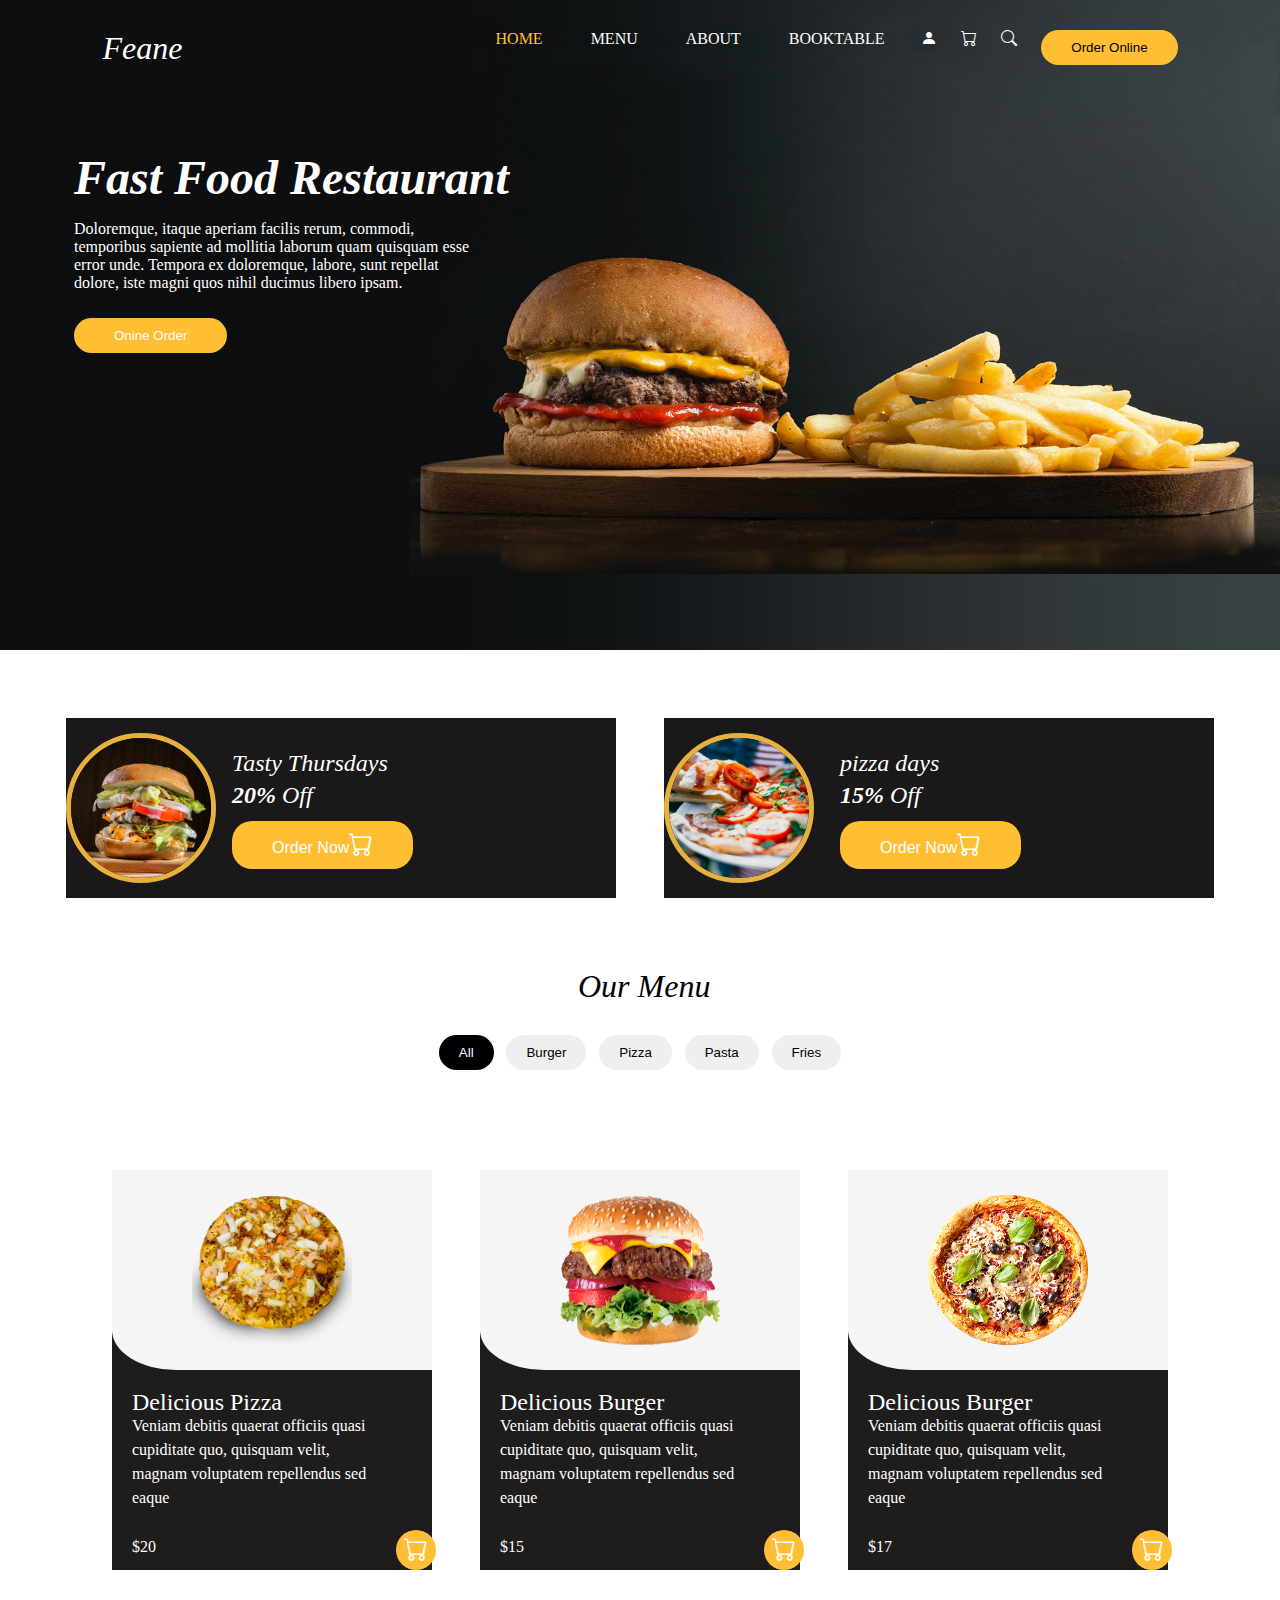
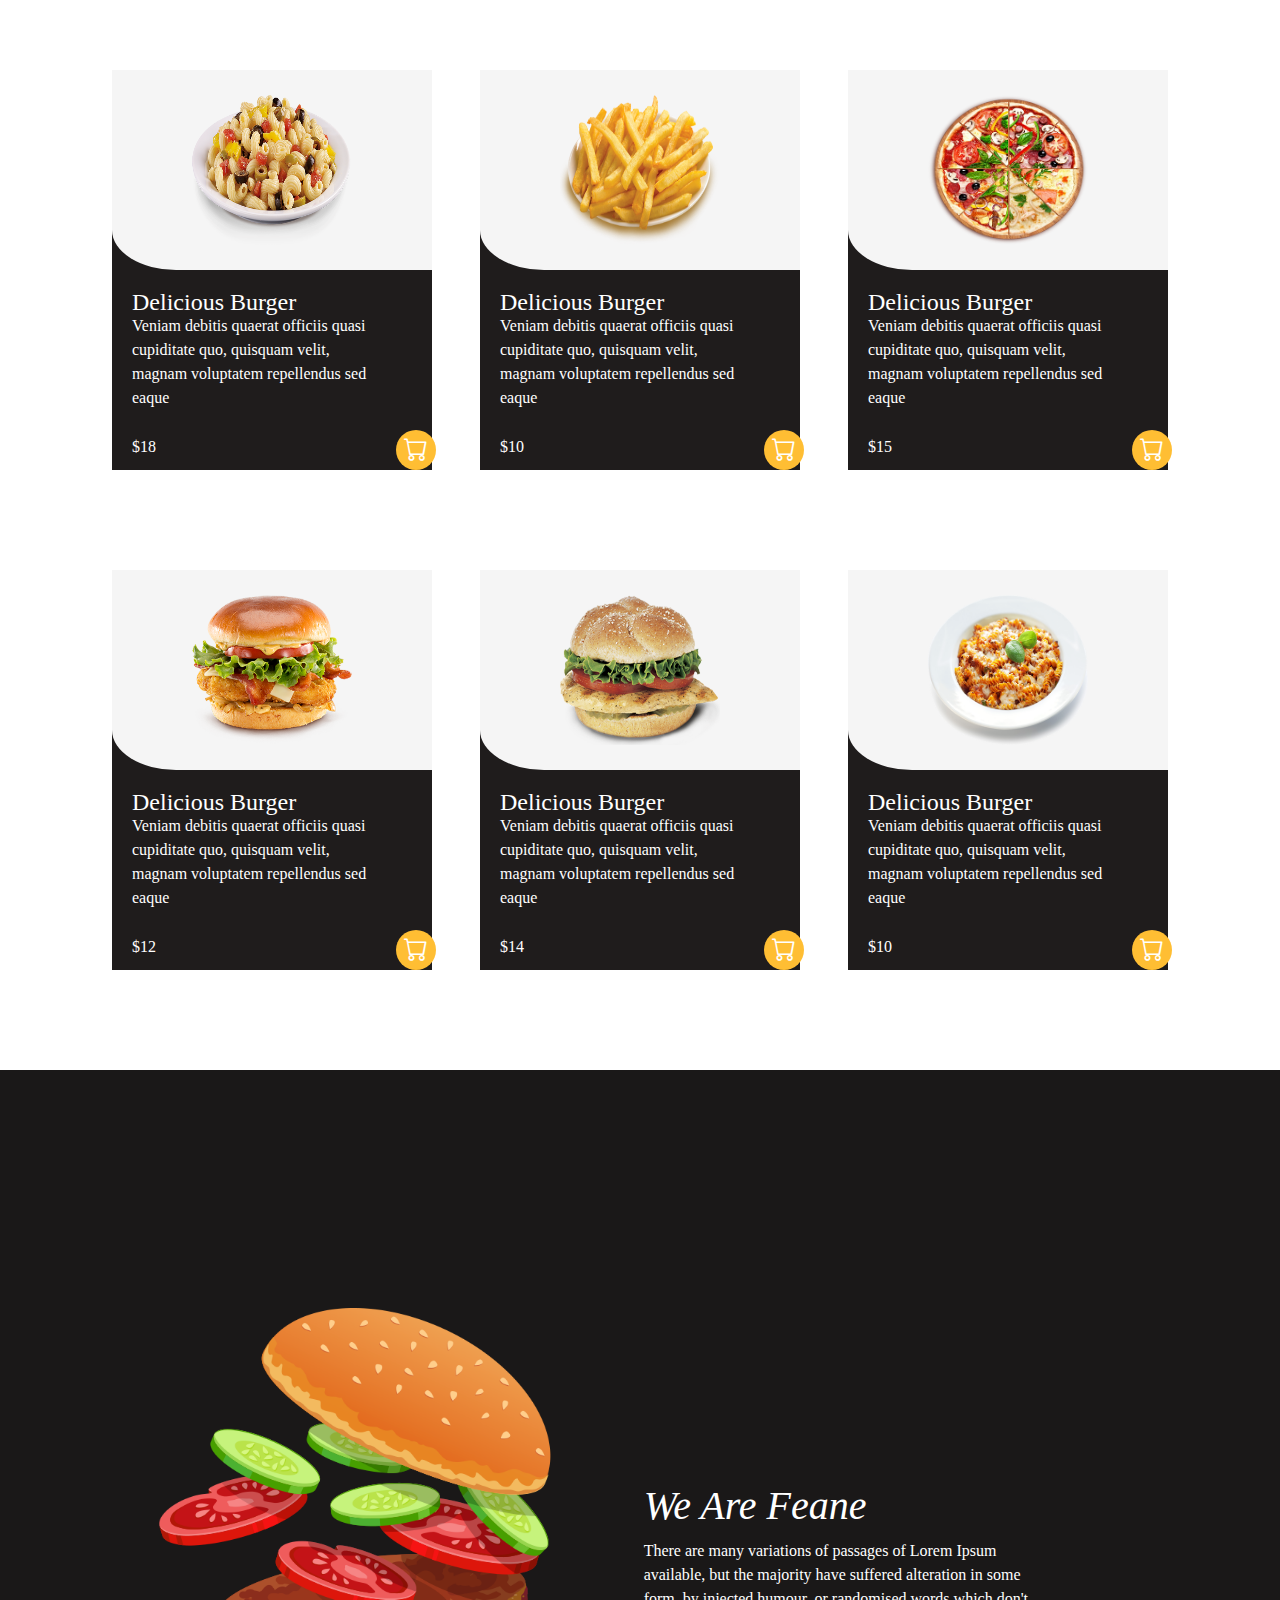
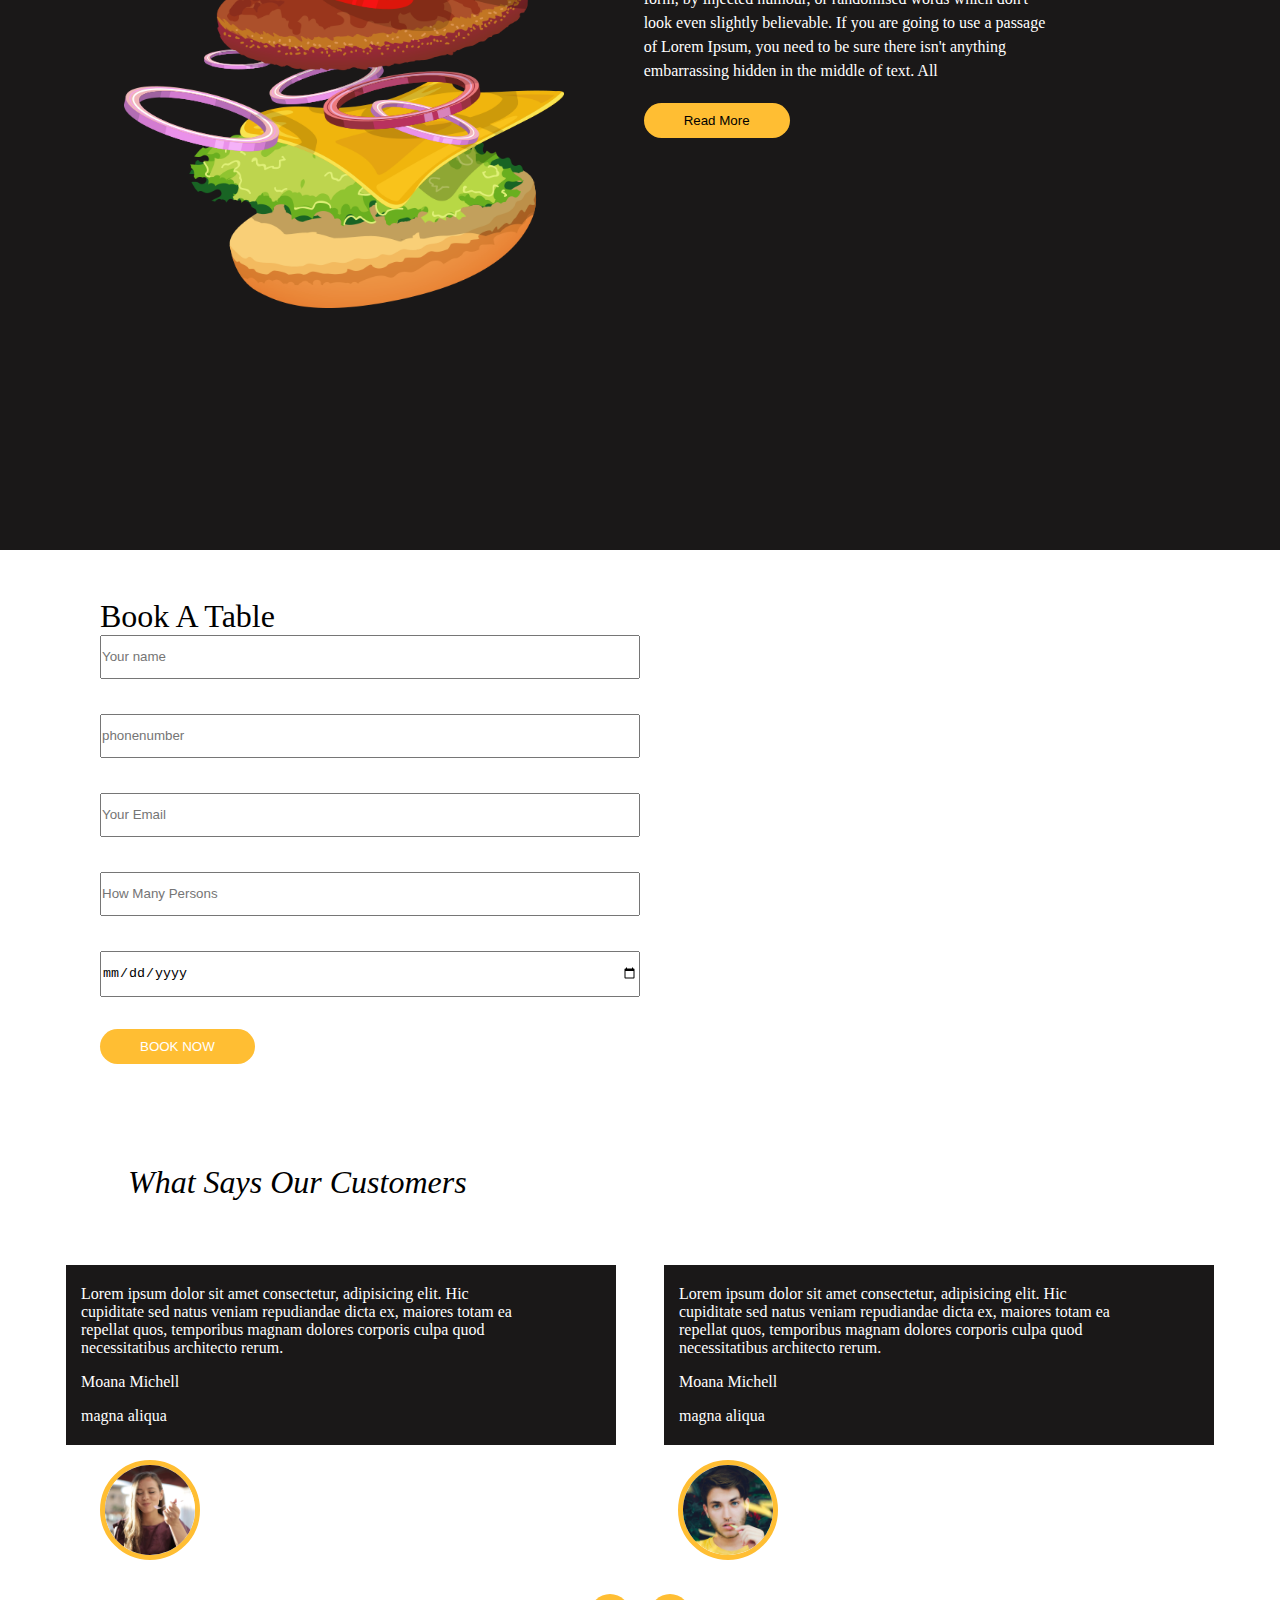
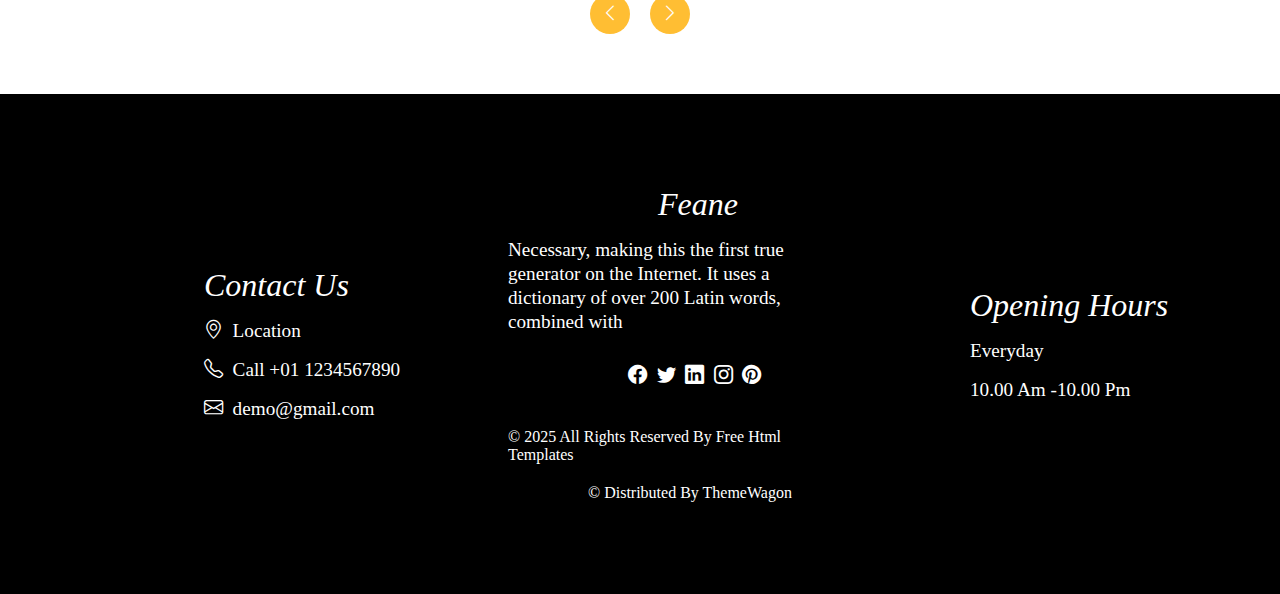
<file: index.html>
<!DOCTYPE html>
<html lang="en">
<head>
    <meta charset="UTF-8">
    <meta name="viewport" content="width=device-width, initial-scale=1.0">
    <title>Document</title>
    <link rel="stylesheet" href="fastfood.css">
    <link rel="stylesheet" href="https://cdn.jsdelivr.net/npm/bootstrap-icons@1.13.1/font/bootstrap-icons.min.css">
    <link rel="stylesheet" href="https://cdnjs.cloudflare.com/ajax/libs/font-awesome/6.4.0/css/all.min.css">
</head>
<body>
     <!-- <nav> -->
        
    <div class="foodimage">
        <img src="foodimage.jpg" alt="foodimage">
    </div>
    
        <nav>
            <div class="feane">
                <a class="item2" href="#">Feane</a>
            </div>
            <input type="checkbox" id="hamburger" hidden>
            <label for="hamburger" class="menu-toggle-label">
                    <i class="bi bi-list"></i>
                     <!-- <i class="fa fa-bars" style="color: white;"></i> -->
                </label>
                
            <div class="menu">
                
                <a class="items" href="#">HOME</a>
                <a class="item" href="#">MENU</a>
                <a class="item" href="#">ABOUT</a>
                <a class="item" href="#">BOOKTABLE</a>
                
            </div>
            <div class="container" id="some">
                <a><i class="bi bi-person-fill"></i></a>
                <a><i class="bi bi-cart"></i></a>
                <a><i class="bi bi-search"></i></a>
               <a href="#">
                <button class="btn">Order Online</button>  
                </a> 
               
                <!-- <div class="con"> -->
                <!-- <input type="checkbox" id="hamburger"> -->
                <!-- <label for="hamburger" class="menu-toggle-label">
                    <i class="bi bi-list"></i>
                </label>
                <input type="checkbox" id="hamburger" class="menu-toggle" hidden> -->
            </div>
            <div class="container2">
                <h1>Fast Food Restaurant</h1>
                <p>Doloremque, itaque aperiam facilis rerum, commodi, temporibus sapiente ad mollitia laborum quam quisquam esse error unde. Tempora ex doloremque, labore, sunt repellat dolore, iste magni quos nihil ducimus libero ipsam.</p>
                <a href="#">
                <button class="btn1">Onine Order</button>
                </a>
            </div>
             </nav>
       
      <div class="container3">
        <div class="container4">
    <img src="o1.jpg" alt="burger" class="burger1">
     <p class="para">Tasty Thursdays<br>
<b class="b1">20%</b> Off<br>
<a href="#">
<button class="btn2">Order Now<i class="bi bi-cart b1" class="person"></i></button></p>
</a>
        </div>
       
        <div class="container5">
<img src="o2.jpg" alt="burger" class="burger2">
     <p class="para2">pizza days<br>
<b class="b2">15%</b> Off<br>
<a href="#">
<button class="btn3">Order Now<i class="bi bi-cart b1" class="person"></i></button></p>
</a>
      </div>
    </div>
    <div class="ourcontainer">
    <p class="menupara">Our Menu</p>
</div>

<div class="menucontainer">
<a href="#"><button class="active">All</button></a>
<a href="#"><button class="active1">Burger</button></a>
<a href="#"><button class="active1">Pizza</button></a>
<a href="#"><button class="active1">Pasta</button></a>
<a href="#"><button class="active1">Fries</button></a>
</div>
<div class="main">
<div class="ourmenu">
    <div class="div1">
        <div class="div11">
            <img src="f1.png" alt="pizza" class="pizza">
        </div>
        <div class="div12">
            <p class="div12para1">Delicious Pizza</p>
            <p class="div12para2">Veniam debitis quaerat officiis quasi cupiditate quo, quisquam velit, magnam voluptatem repellendus sed eaque</p>
        <div class="div122">
            <p class="div122para1">$20</p>
            <p class="div122para2"><a href="#">
<button class="btn4"><i class="bi bi-cart b1" class="person"></i></button></a></p>
        </div>
        </div>
    </div>
    
<div class="div2">
    <div class="div21">
            <img src="f2.png" alt="pizza" class="deliousburger1" id="second">
        </div>
        <div class="div22">
            <p class="div22para1">Delicious Burger</p>
            <p class="div22para2">Veniam debitis quaerat officiis quasi cupiditate quo, quisquam velit, magnam voluptatem repellendus sed eaque</p>
        <div class="div222">
            <p class="div222para1">$15</p>
            <p class="div222para2"><a href="#">
<button class="btn5"><i class="bi bi-cart b1" class="person"></i></button></a></p>
        </div>
        </div>

    </div>
    <div class="div3">
        
       <div class="div31">
            <img src="f3.png" alt="pizza" class="deliouspizza1">
        </div>
        <div class="div32">
            <p class="div32para1">Delicious Burger</p>
            <p class="div32para2">Veniam debitis quaerat officiis quasi cupiditate quo, quisquam velit, magnam voluptatem repellendus sed eaque</p>
        <div class="div322">
            <p class="div322para1">$17</p>
            <p class="div322para2"><a href="#">
<button class="btn6"><i class="bi bi-cart b1" class="person"></i></button></a></p>
        </div>
        </div>
        </div>
</div>
<div class="ourmenu2">

    <div class="div4">
        
       <div class="div41">
            <img src="f4.png" alt="pizza" class="deliouspasta">
        </div>
        <div class="div42">
            <p class="div42para1">Delicious Burger</p>
            <p class="div42para2">Veniam debitis quaerat officiis quasi cupiditate quo, quisquam velit, magnam voluptatem repellendus sed eaque</p>
        <div class="div422">
            <p class="div422para1">$18</p>
            <p class="div422para2"><a href="#">
<button class="btn7"><i class="bi bi-cart b1" class="person"></i></button></a></p>
        </div>
        </div>
    </div>

    <div class="div5">
        
       <div class="div51">
            <img src="f5.png" alt="pizza" class="frenchfries">
        </div>
        <div class="div52">
            <p class="div52para1">Delicious Burger</p>
            <p class="div52para2">Veniam debitis quaerat officiis quasi cupiditate quo, quisquam velit, magnam voluptatem repellendus sed eaque</p>
        <div class="div522">
            <p class="div522para1">$10</p>
            <p class="div522para2"><a href="#">
<button class="btn8"><i class="bi bi-cart b1" class="person"></i></button></a></p>
        </div>
        </div>
    </div>

    <div class="div6">
        
       <div class="div61">
            <img src="f6.png" alt="pizza" class="delicious1">
        </div>
        <div class="div62">
            <p class="div62para1">Delicious Burger</p>
            <p class="div62para2">Veniam debitis quaerat officiis quasi cupiditate quo, quisquam velit, magnam voluptatem repellendus sed eaque</p>
        <div class="div522">
            <p class="div622para1">$15</p>
            <p class="div622para2"><a href="#">
<button class="btn9"><i class="bi bi-cart b1" class="person"></i></button></a></p>
        </div>
        </div>
    </div>
</div>


<div class="ourmenu3">

    <div class="div7">
        
       <div class="div71">
            <img src="f7.png" alt="pizza" class="tastyburger" id="second">
        </div>
        <div class="div72">
            <p class="div72para1">Delicious Burger</p>
            <p class="div72para2">Veniam debitis quaerat officiis quasi cupiditate quo, quisquam velit, magnam voluptatem repellendus sed eaque</p>
        <div class="div722">
            <p class="div722para1">$12</p>
            <p class="div722para2"><a href="#">
<button class="btn10"><i class="bi bi-cart b1" class="person"></i></button></a></p>
        </div>
        </div>
    </div>

    <div class="div8">
        
       <div class="div81">
            <img src="f8.png" alt="pizza" class="tastyburger1" id="second">
        </div>
        <div class="div82">
            <p class="div82para1">Delicious Burger</p>
            <p class="div82para2">Veniam debitis quaerat officiis quasi cupiditate quo, quisquam velit, magnam voluptatem repellendus sed eaque</p>
        <div class="div822">
            <p class="div822para1">$14</p>
            <p class="div822para2"><a href="#">
<button class="btn11"><i class="bi bi-cart b1" class="person"></i></button></a></p>
        </div>
        </div>
    </div>

    <div class="div9">
        
       <div class="div91">
            <img src="f9.png" alt="pizza" class="deliouspasta1">
        </div>
        <div class="div92">
            <p class="div92para1">Delicious Burger</p>
            <p class="div92para2">Veniam debitis quaerat officiis quasi cupiditate quo, quisquam velit, magnam voluptatem repellendus sed eaque</p>
        <div class="div922">
            <p class="div922para1">$10</p>
            <p class="div922para2"><a href="#">
<button class="btn12"><i class="bi bi-cart b1" class="person"></i></button></a></p>
        </div>
        </div>
    </div>
</div>
</div>

</div>

<div class="aboutcontainer">
    <div class="aboutcontainer1">
    <img src="about-img.png" alt="about-img" class="aboutimg">
   </div>
   <div class="aboutcontainer3">
    <p class="para3">We Are Feane</p>
    <p class="para4">There are many variations of passages of Lorem Ipsum available, but the majority have suffered alteration in some form, by injected humour, or randomised words which don't look even slightly believable. If you are going to use a passage of Lorem Ipsum, you need to be sure there isn't anything embarrassing hidden in the middle of text. All</p>
    <a href="#">
    <button class="aboutbtn">Read More</button>
    </a>
   </div>

</div>
<div class="container6">
<div class="formcontainer">
    <p class="paraform">Book A Table</p> 
    <label for="name"></label>
    <input type="text" placeholder="Your name" id="name" required name="first" class="l1"><br>
    <label for="phone"></label>
    <input type="tel" placeholder="phonenumber" id="phone" required name="second" class="l1"><br>
    <label for="email"></label>
    <input type="email" placeholder="Your Email" id="email" required name="three" class="l1"><br>
    <label for="dropdown"></label>
    <input type="number" placeholder="How Many Persons" id="dropdown" required name="four" class="l1"><br>
    <label for="date"></label>
    <input type="date" placeholder="mm/dd/yyyy" id="date" required name="five" class="l1">
    <br>
    <a href="#" target="_self">
        <button type="submit" class="submitbtn">BOOK NOW</button>
    </a>
    
    </div>
    <div class="container7">
        <iframe src="https://www.google.com/maps/embed?pb=!1m18!1m12!1m3!1d30449.877648066722!2d78.37104600148064!3d17.448476932058384!2m3!1f0!2f0!3f0!3m2!1i1024!2i768!4f13.1!3m3!1m2!1s0x3bcb9158f201b205%3A0x11bbe7be7792411b!2sMadhapur%2C%20Hyderabad%2C%20Telangana!5e0!3m2!1sen!2sin!4v1754243198275!5m2!1sen!2sin" width="600" height="450" style="border:0;" allowfullscreen="" loading="lazy" referrerpolicy="no-referrer-when-downgrade" class="map"></iframe>
       
    </div>
</div>
<div class="container8">
    <p class="para5">What Says Our Customers</p>
</div>

  <div class="container9">
        <div class="container10">
    
     <p class="para6">Lorem ipsum dolor sit amet consectetur, adipisicing elit. Hic cupiditate sed natus veniam repudiandae dicta ex, maiores totam ea repellat quos, temporibus magnam dolores corporis culpa quod necessitatibus architecto rerum.<br>
<p class="para6">Moana Michell</p>
<p class="para6">magna aliqua</p>
</div>
<div class="container11">
<p class="para6">Lorem ipsum dolor sit amet consectetur, adipisicing elit. Hic cupiditate sed natus veniam repudiandae dicta ex, maiores totam ea repellat quos, temporibus magnam dolores corporis culpa quod necessitatibus architecto rerum.<br>
    <p class="para6">Moana Michell</p>
    <p class="para6">magna aliqua</p>
</div>
</div>
<div class="container12">
    <div class="container13">
        <img src="client1.jpg" class="client1">
    </div>
    <div class="container14">
        <img src="client2.jpg" class="client2">
    </div>
</div>
<div class="arrowcontainer">
    <button class="arrow-button"><i class="bi bi-chevron-left" class="person"></i></button>
    <button class="arrow-button"><i class="bi bi-chevron-right" class="person"></i></button>
</div>

<div class="container15">
    <div class="container16">
        <p class="paraa">Contact Us</p>
 <p class="para7"><i class="bi bi-geo-alt"></i>&nbsp;&nbsp;Location</p>
 <p class="para7"><i class="bi bi-telephone"></i>&nbsp;&nbsp;Call +01 1234567890</p>
 <p class="para7"><i class="bi bi-envelope"></i>&nbsp;&nbsp;demo@gmail.com</p>
    </div>
    <div class="container17">
        <p class="paraa par">Feane</p>
<p class="para7">Necessary, making this the first true generator on the Internet. It uses a dictionary of over 200 Latin words, combined with</p>
<a href="#" class="icon"><p class="para7 para8"><i class="bi bi-facebook" class="person"></i>&nbsp;&nbsp;<i class="bi bi-twitter" class="person"></i>&nbsp;&nbsp;<i class="bi bi-linkedin" class="person"></i>&nbsp;&nbsp;<i class="bi bi-instagram" class="person"></i>&nbsp;&nbsp;<i class="bi bi-pinterest" class="person"></i></p></a>
<p class="para9">© 2025 All Rights Reserved By Free Html Templates</p>
<p class="para10">© Distributed By ThemeWagon</p>
    </div>
    <div class="container18">
        <p class="paraa">Opening Hours</p>
<p class="para7">Everyday</p>

<p class="para7">10.00 Am -10.00 Pm</p>
    </div>

</div>
    
</body>
</html>
</file>
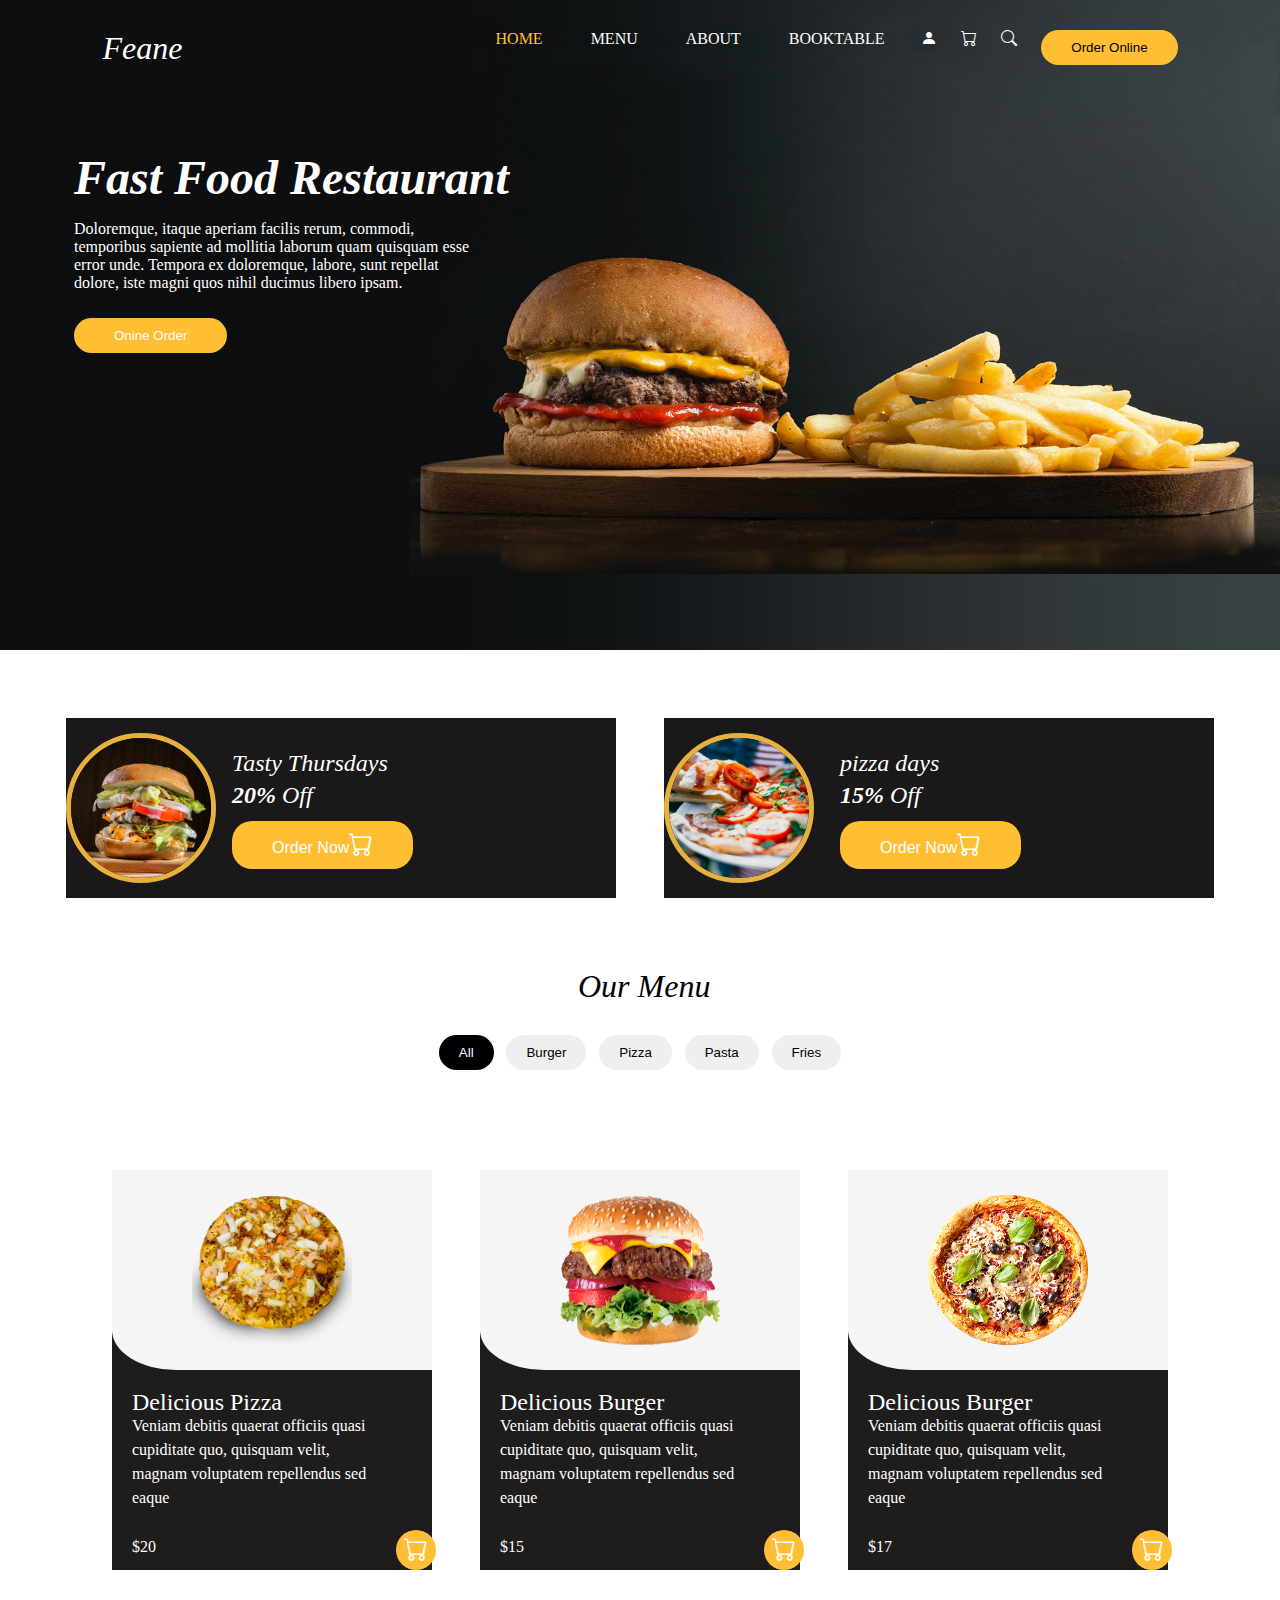
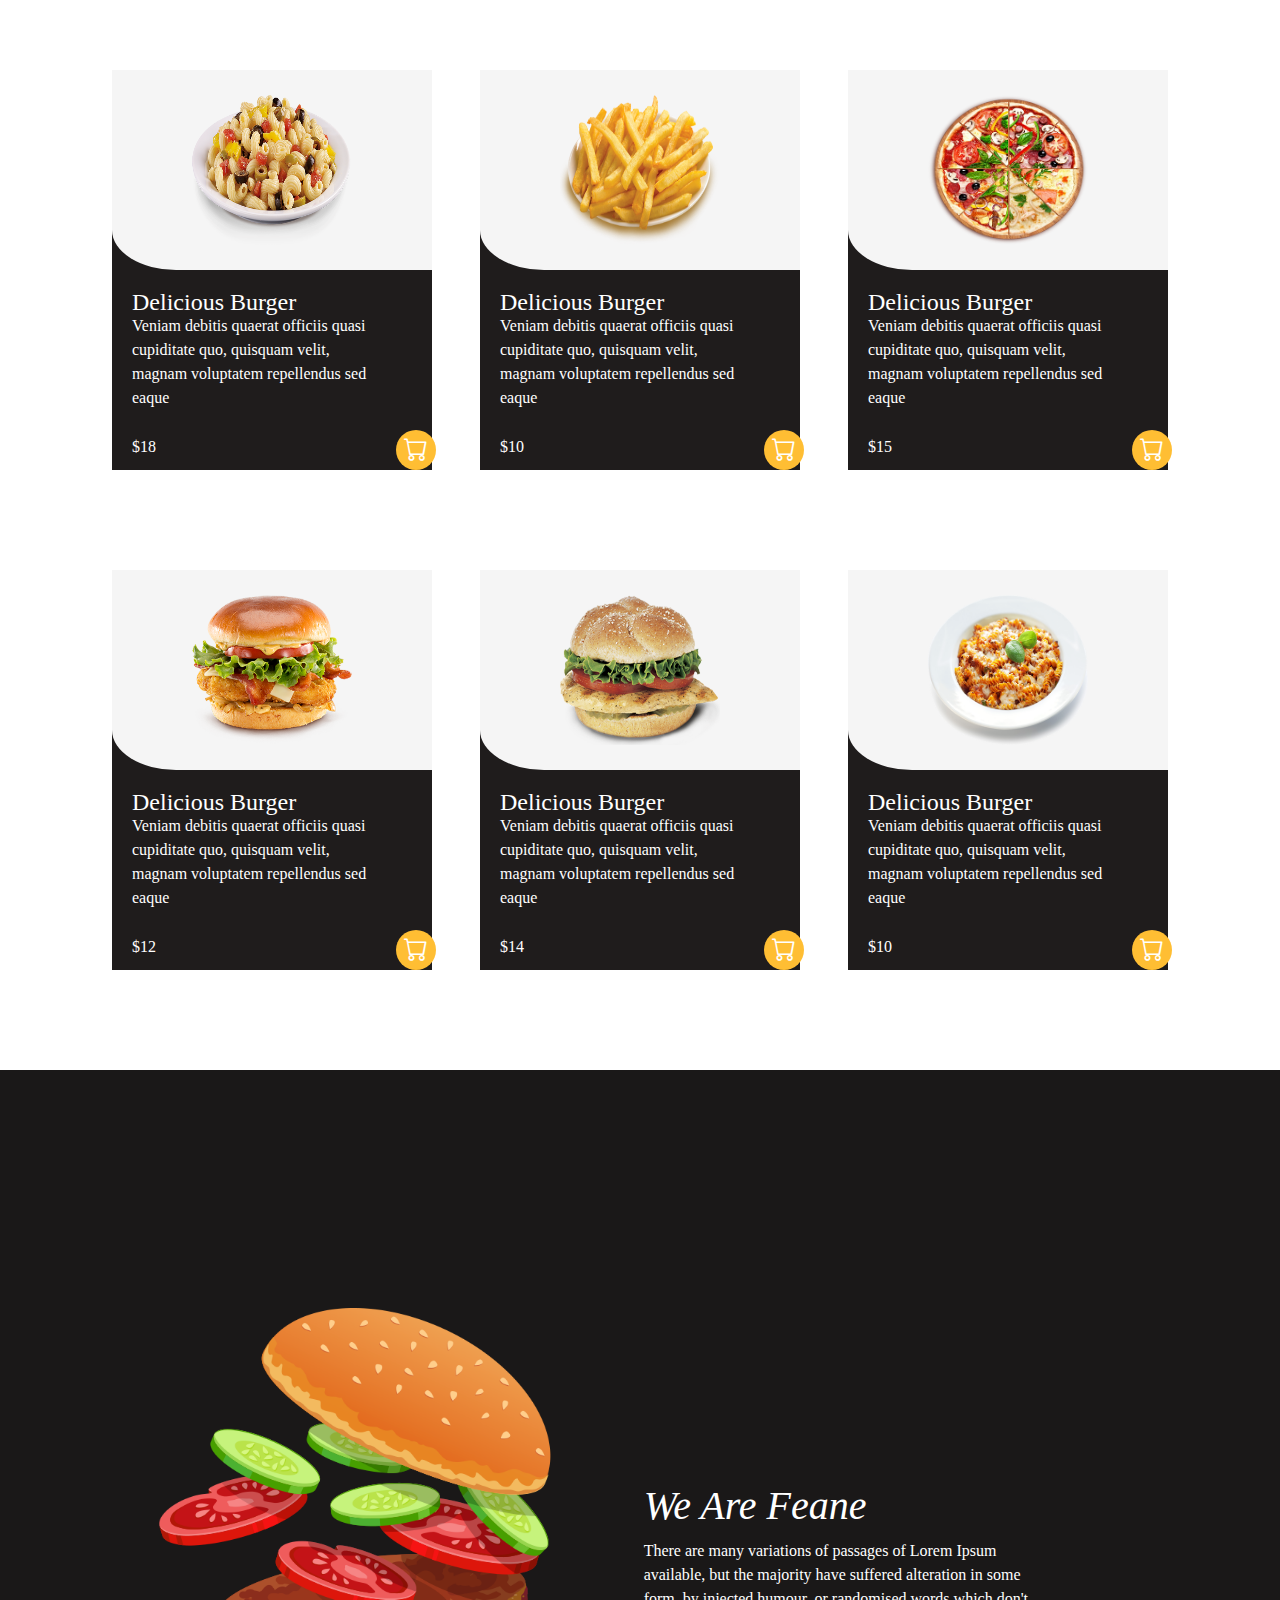
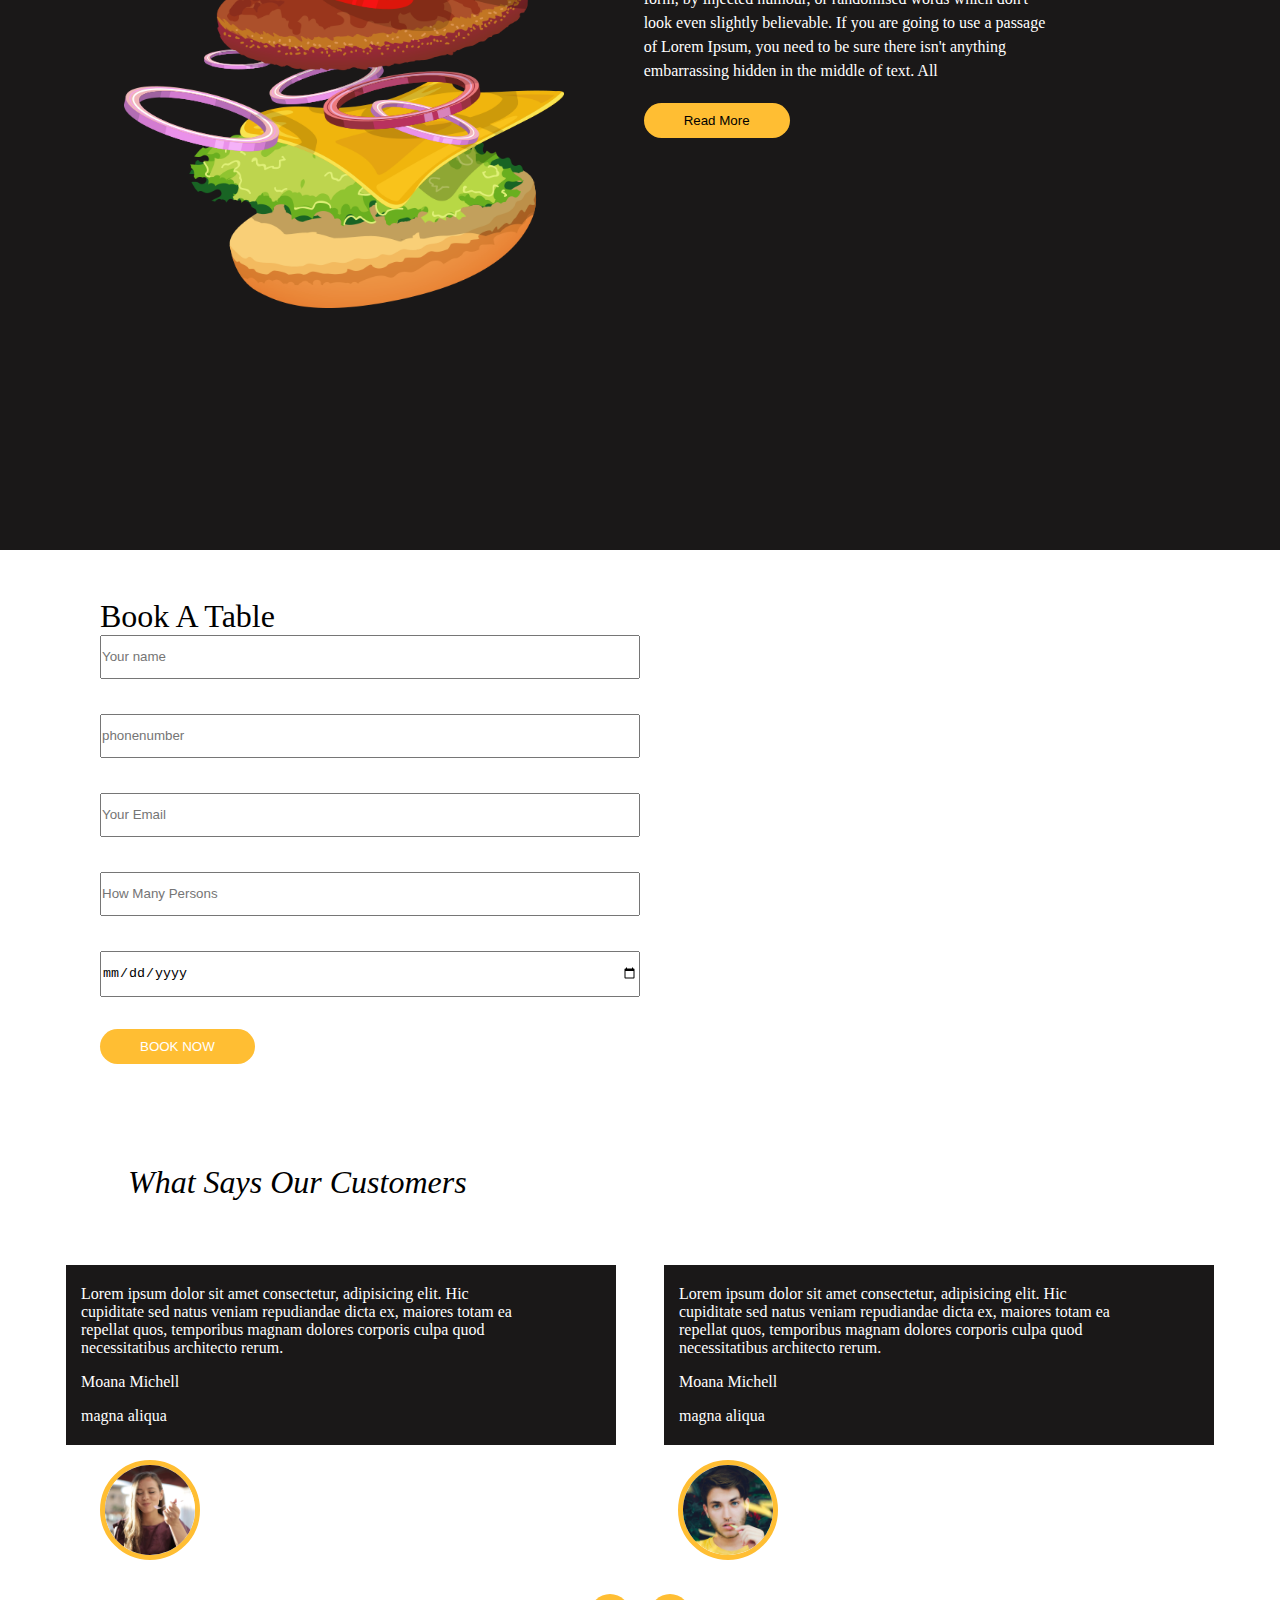
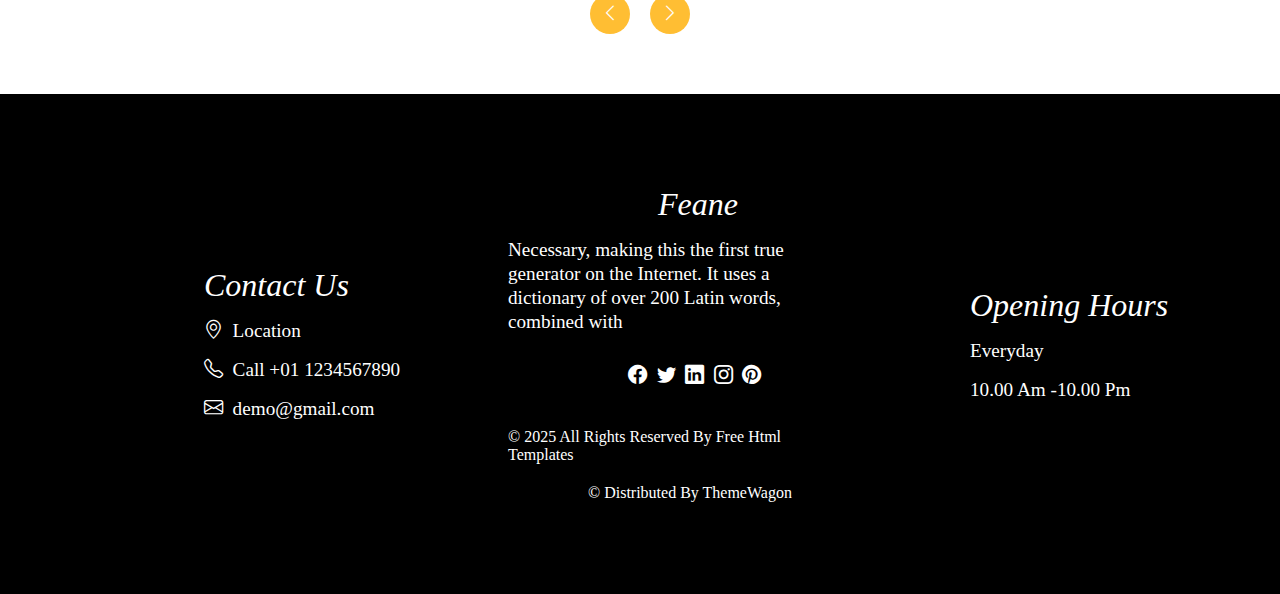
<file: fastfood.html>
<!DOCTYPE html>
<html lang="en">
<head>
    <meta charset="UTF-8">
    <meta name="viewport" content="width=device-width, initial-scale=1.0">
    <title>Document</title>
    <link rel="stylesheet" href="fastfood.css">
    <link rel="stylesheet" href="https://cdn.jsdelivr.net/npm/bootstrap-icons@1.13.1/font/bootstrap-icons.min.css">
    <link rel="stylesheet" href="https://cdnjs.cloudflare.com/ajax/libs/font-awesome/6.4.0/css/all.min.css">
</head>
<body>    
    <div class="foodimage">
        <img src="foodimage.jpg" alt="foodimage">
    </div>
    
        <nav>
            <div class="feane">
                <a class="item2" href="#">Feane</a>
            </div>
            <input type="checkbox" id="hamburger" hidden>
            <label for="hamburger" class="menu-toggle-label">
                    <i class="bi bi-list"></i>
                </label>
                
            <div class="menu">
                
                <a class="items" href="#">HOME</a>
                <a class="item" href="#">MENU</a>
                <a class="item" href="#">ABOUT</a>
                <a class="item" href="#">BOOKTABLE</a>
                
            </div>
            <div class="container" id="some">
                <a><i class="bi bi-person-fill"></i></a>
                <a><i class="bi bi-cart"></i></a>
                <a><i class="bi bi-search"></i></a>
               <a href="#">
                <button class="btn">Order Online</button>  
                </a> 
               
                <!-- <div class="con"> -->
                <!-- <input type="checkbox" id="hamburger"> -->
                <!-- <label for="hamburger" class="menu-toggle-label">
                    <i class="bi bi-list"></i>
                </label>
                <input type="checkbox" id="hamburger" class="menu-toggle" hidden> -->
            </div>
            <div class="container2">
                <h1>Fast Food Restaurant</h1>
                <p>Doloremque, itaque aperiam facilis rerum, commodi, temporibus sapiente ad mollitia laborum quam quisquam esse error unde. Tempora ex doloremque, labore, sunt repellat dolore, iste magni quos nihil ducimus libero ipsam.</p>
                <a href="#">
                <button class="btn1">Onine Order</button>
                </a>
            </div>
             </nav>
       
      <div class="container3">
        <div class="container4">
    <img src="o1.jpg" alt="burger" class="burger1">
     <p class="para">Tasty Thursdays<br>
<b class="b1">20%</b> Off<br>
<a href="#">
<button class="btn2">Order Now<i class="bi bi-cart b1" class="person"></i></button></p>
</a>
        </div>
       
        <div class="container5">
<img src="o2.jpg" alt="burger" class="burger2">
     <p class="para2">pizza days<br>
<b class="b2">15%</b> Off<br>
<a href="#">
<button class="btn3">Order Now<i class="bi bi-cart b1" class="person"></i></button></p>
</a>
      </div>
    </div>
    <div class="ourcontainer">
    <p class="menupara">Our Menu</p>
</div>

<div class="menucontainer">
<a href="#"><button class="active">All</button></a>
<a href="#"><button class="active1">Burger</button></a>
<a href="#"><button class="active1">Pizza</button></a>
<a href="#"><button class="active1">Pasta</button></a>
<a href="#"><button class="active1">Fries</button></a>
</div>
<div class="main">
<div class="ourmenu">
    <div class="div1">
        <div class="div11">
            <img src="f1.png" alt="pizza" class="pizza">
        </div>
        <div class="div12">
            <p class="div12para1">Delicious Pizza</p>
            <p class="div12para2">Veniam debitis quaerat officiis quasi cupiditate quo, quisquam velit, magnam voluptatem repellendus sed eaque</p>
        <div class="div122">
            <p class="div122para1">$20</p>
            <p class="div122para2"><a href="#">
<button class="btn4"><i class="bi bi-cart b1" class="person"></i></button></a></p>
        </div>
        </div>
    </div>
    
<div class="div2">
    <div class="div21">
            <img src="f2.png" alt="pizza" class="deliousburger1" id="second">
        </div>
        <div class="div22">
            <p class="div22para1">Delicious Burger</p>
            <p class="div22para2">Veniam debitis quaerat officiis quasi cupiditate quo, quisquam velit, magnam voluptatem repellendus sed eaque</p>
        <div class="div222">
            <p class="div222para1">$15</p>
            <p class="div222para2"><a href="#">
<button class="btn5"><i class="bi bi-cart b1" class="person"></i></button></a></p>
        </div>
        </div>

    </div>
    <div class="div3">
        
       <div class="div31">
            <img src="f3.png" alt="pizza" class="deliouspizza1">
        </div>
        <div class="div32">
            <p class="div32para1">Delicious Burger</p>
            <p class="div32para2">Veniam debitis quaerat officiis quasi cupiditate quo, quisquam velit, magnam voluptatem repellendus sed eaque</p>
        <div class="div322">
            <p class="div322para1">$17</p>
            <p class="div322para2"><a href="#">
<button class="btn6"><i class="bi bi-cart b1" class="person"></i></button></a></p>
        </div>
        </div>
        </div>
</div>
<div class="ourmenu2">

    <div class="div4">
        
       <div class="div41">
            <img src="f4.png" alt="pizza" class="deliouspasta">
        </div>
        <div class="div42">
            <p class="div42para1">Delicious Burger</p>
            <p class="div42para2">Veniam debitis quaerat officiis quasi cupiditate quo, quisquam velit, magnam voluptatem repellendus sed eaque</p>
        <div class="div422">
            <p class="div422para1">$18</p>
            <p class="div422para2"><a href="#">
<button class="btn7"><i class="bi bi-cart b1" class="person"></i></button></a></p>
        </div>
        </div>
    </div>

    <div class="div5">
        
       <div class="div51">
            <img src="f5.png" alt="pizza" class="frenchfries">
        </div>
        <div class="div52">
            <p class="div52para1">Delicious Burger</p>
            <p class="div52para2">Veniam debitis quaerat officiis quasi cupiditate quo, quisquam velit, magnam voluptatem repellendus sed eaque</p>
        <div class="div522">
            <p class="div522para1">$10</p>
            <p class="div522para2"><a href="#">
<button class="btn8"><i class="bi bi-cart b1" class="person"></i></button></a></p>
        </div>
        </div>
    </div>

    <div class="div6">
        
       <div class="div61">
            <img src="f6.png" alt="pizza" class="delicious1">
        </div>
        <div class="div62">
            <p class="div62para1">Delicious Burger</p>
            <p class="div62para2">Veniam debitis quaerat officiis quasi cupiditate quo, quisquam velit, magnam voluptatem repellendus sed eaque</p>
        <div class="div522">
            <p class="div622para1">$15</p>
            <p class="div622para2"><a href="#">
<button class="btn9"><i class="bi bi-cart b1" class="person"></i></button></a></p>
        </div>
        </div>
    </div>
</div>


<div class="ourmenu3">

    <div class="div7">
        
       <div class="div71">
            <img src="f7.png" alt="pizza" class="tastyburger" id="second">
        </div>
        <div class="div72">
            <p class="div72para1">Delicious Burger</p>
            <p class="div72para2">Veniam debitis quaerat officiis quasi cupiditate quo, quisquam velit, magnam voluptatem repellendus sed eaque</p>
        <div class="div722">
            <p class="div722para1">$12</p>
            <p class="div722para2"><a href="#">
<button class="btn10"><i class="bi bi-cart b1" class="person"></i></button></a></p>
        </div>
        </div>
    </div>

    <div class="div8">
        
       <div class="div81">
            <img src="f8.png" alt="pizza" class="tastyburger1" id="second">
        </div>
        <div class="div82">
            <p class="div82para1">Delicious Burger</p>
            <p class="div82para2">Veniam debitis quaerat officiis quasi cupiditate quo, quisquam velit, magnam voluptatem repellendus sed eaque</p>
        <div class="div822">
            <p class="div822para1">$14</p>
            <p class="div822para2"><a href="#">
<button class="btn11"><i class="bi bi-cart b1" class="person"></i></button></a></p>
        </div>
        </div>
    </div>

    <div class="div9">
        
       <div class="div91">
            <img src="f9.png" alt="pizza" class="deliouspasta1">
        </div>
        <div class="div92">
            <p class="div92para1">Delicious Burger</p>
            <p class="div92para2">Veniam debitis quaerat officiis quasi cupiditate quo, quisquam velit, magnam voluptatem repellendus sed eaque</p>
        <div class="div922">
            <p class="div922para1">$10</p>
            <p class="div922para2"><a href="#">
<button class="btn12"><i class="bi bi-cart b1" class="person"></i></button></a></p>
        </div>
        </div>
    </div>
</div>
</div>

</div>

<div class="aboutcontainer">
    <div class="aboutcontainer1">
    <img src="about-img.png" alt="about-img" class="aboutimg">
   </div>
   <div class="aboutcontainer3">
    <p class="para3">We Are Feane</p>
    <p class="para4">There are many variations of passages of Lorem Ipsum available, but the majority have suffered alteration in some form, by injected humour, or randomised words which don't look even slightly believable. If you are going to use a passage of Lorem Ipsum, you need to be sure there isn't anything embarrassing hidden in the middle of text. All</p>
    <a href="#">
    <button class="aboutbtn">Read More</button>
    </a>
   </div>

</div>
<div class="container6">
<div class="formcontainer">
    <p class="paraform">Book A Table</p> 
    <label for="name"></label>
    <input type="text" placeholder="Your name" id="name" required name="first" class="l1"><br>
    <label for="phone"></label>
    <input type="tel" placeholder="phonenumber" id="phone" required name="second" class="l1"><br>
    <label for="email"></label>
    <input type="email" placeholder="Your Email" id="email" required name="three" class="l1"><br>
    <label for="dropdown"></label>
    <input type="number" placeholder="How Many Persons" id="dropdown" required name="four" class="l1"><br>
    <label for="date"></label>
    <input type="date" placeholder="mm/dd/yyyy" id="date" required name="five" class="l1">
    <br>
    <a href="#" target="_self">
        <button type="submit" class="submitbtn">BOOK NOW</button>
    </a>
    
    </div>
    <div class="container7">
        <iframe src="https://www.google.com/maps/embed?pb=!1m18!1m12!1m3!1d30449.877648066722!2d78.37104600148064!3d17.448476932058384!2m3!1f0!2f0!3f0!3m2!1i1024!2i768!4f13.1!3m3!1m2!1s0x3bcb9158f201b205%3A0x11bbe7be7792411b!2sMadhapur%2C%20Hyderabad%2C%20Telangana!5e0!3m2!1sen!2sin!4v1754243198275!5m2!1sen!2sin" width="600" height="450" style="border:0;" allowfullscreen="" loading="lazy" referrerpolicy="no-referrer-when-downgrade" class="map"></iframe>
       
    </div>
</div>
<div class="container8">
    <p class="para5">What Says Our Customers</p>
</div>

  <div class="container9">
        <div class="container10">
    
     <p class="para6">Lorem ipsum dolor sit amet consectetur, adipisicing elit. Hic cupiditate sed natus veniam repudiandae dicta ex, maiores totam ea repellat quos, temporibus magnam dolores corporis culpa quod necessitatibus architecto rerum.<br>
<p class="para6">Moana Michell</p>
<p class="para6">magna aliqua</p>
</div>
<div class="container11">
<p class="para6">Lorem ipsum dolor sit amet consectetur, adipisicing elit. Hic cupiditate sed natus veniam repudiandae dicta ex, maiores totam ea repellat quos, temporibus magnam dolores corporis culpa quod necessitatibus architecto rerum.<br>
    <p class="para6">Moana Michell</p>
    <p class="para6">magna aliqua</p>
</div>
</div>
<div class="container12">
    <div class="container13">
        <img src="client1.jpg" class="client1">
    </div>
    <div class="container14">
        <img src="client2.jpg" class="client2">
    </div>
</div>
<div class="arrowcontainer">
    <button class="arrow-button"><i class="bi bi-chevron-left" class="person"></i></button>
    <button class="arrow-button"><i class="bi bi-chevron-right" class="person"></i></button>
</div>

<div class="container15">
    <div class="container16">
        <p class="paraa">Contact Us</p>
 <p class="para7"><i class="bi bi-geo-alt"></i>&nbsp;&nbsp;Location</p>
 <p class="para7"><i class="bi bi-telephone"></i>&nbsp;&nbsp;Call +01 1234567890</p>
 <p class="para7"><i class="bi bi-envelope"></i>&nbsp;&nbsp;demo@gmail.com</p>
    </div>
    <div class="container17">
        <p class="paraa par">Feane</p>
<p class="para7">Necessary, making this the first true generator on the Internet. It uses a dictionary of over 200 Latin words, combined with</p>
<a href="#" class="icon"><p class="para7 para8"><i class="bi bi-facebook" class="person"></i>&nbsp;&nbsp;<i class="bi bi-twitter" class="person"></i>&nbsp;&nbsp;<i class="bi bi-linkedin" class="person"></i>&nbsp;&nbsp;<i class="bi bi-instagram" class="person"></i>&nbsp;&nbsp;<i class="bi bi-pinterest" class="person"></i></p></a>
<p class="para9">© 2025 All Rights Reserved By Free Html Templates</p>
<p class="para10">© Distributed By ThemeWagon</p>
    </div>
    <div class="container18">
        <p class="paraa">Opening Hours</p>
<p class="para7">Everyday</p>

<p class="para7">10.00 Am -10.00 Pm</p>
    </div>

</div>
    
</body>
</html>
</file>
<file: fastfood.css>
*{
    margin: 0;
    padding: 0;
    box-sizing: border-box;
}
div{
    position: relative;
    top: 0;
}
nav{
    display: flex;
    justify-content: center;
    width: 100%;
   
     /* position: fixed;
    top: 0;
    right: 0;
    width: 100%;
    height: 100%;
    transition: right 0.3s ease;
    padding: 20px;
    z-index: 999; */

}
#hamburger{
    display: none;
}
.menu-toggle{
    font-size: 20px;
    cursor: pointer;
    display: none;
}
.foodimage{
    width: 100%;
}
img{
    width: 100%;
    height: 650px;
}
.menu{
    display: flex;
    justify-content: space-between;
    align-items: center;
    position: absolute;
    top: 0;
    gap: 3rem;
    margin-top: 30px;
    margin-left: 100px;
    /* position: fixed; */
}


.items{
    color: #ffbe33;
    text-decoration: none;
}
.item2{
    text-decoration: none;
    color: white;
}
.item{
    text-decoration: none;
    color: white;
}

.item:hover{
    color: #ffbe33;
}
.container{
    display: flex;
    justify-content: space-between;
    /* align-items: center; */
    position: absolute;
    right: 0;
    gap: 1.5rem;
    margin-top: 30px;
    margin-right: 8%;
    /* position: fixed; */
   
}
.btn{
    border-radius: 20px;
    padding: 10px 30px;
    background-color: #ffbe33;
    cursor: pointer;  
    border: none;
}
.btn:hover{
    background-color: #e6b13e;
}

.feane{
    display: flex;
    justify-content: space-around;
    /* align-items: center; */
    position: absolute;
    left: 0;
    font-size: 2rem;
    margin-top: 30px;
    margin-left: 8%;
    font-style: italic;
   
}
.bi{
    color:white
}
.bi:hover{
    color: #ffbe33;
    cursor: pointer;

}
.container2{
    display: flex;
    width: 40%;
    flex-direction: column;
    position: absolute;
    justify-content: start;
    color: white;
    margin-top: 150px;
    margin-right: 620px;
}
h1 {
      font-size: 3rem;
      font-weight: bold;
      margin-bottom: 15px;
      /* font-family: 'Great Vibes',cursive; */
      font-style: italic;
    }
p{
    width: 80%;
    font-family: 'Times New Roman', Times, serif;
    
}
.btn1{
    border-radius: 20px;
    padding: 10px 40px;
    background-color: #ffbe33;
    cursor: pointer;
    margin-top: 5%;
    border: none;
    color: white;
}



.container3{
    display: flex;
    justify-content: center; 
    gap:3rem; 
    margin-top: 5%;   
}
.container4{
    background-color: rgb(26, 24, 24);
    color: white;
    width: 100%;
    height: 180px;
    max-width: 550px;
    display: flex;
    justify-content: center;
    align-items: center;
    gap:1rem;
    /* margin-left: 10%; */
    overflow: hidden;
  
    
}

.burger1{
    width: 30%;
    height: 150px;
    border-radius: 50%;
    /* margin-left: 30px; */
    border-color: #e6b13e;
    border: 5px solid #e6b13e;
    transition: transform 0.7s ease;
    object-fit: cover;
}

.burger1:hover{
    transform:scale(0.9);

    
}
.btn2{
     border-radius: 20px;
    padding: 10px 40px;
    background-color: #ffbe33;
    cursor: pointer;
    margin-top: 5%;
    border: none;
    color: white;
    font-size: 1rem;
   
}
.para{
    font-size: 1.5rem;
    margin-right: 150px;
    font-style: italic;
    line-height: 2rem;
}
.b1{
    font-size: 1.5rem;
}
.b1:hover{
    color: white;
}
.container5{
   background-color: rgb(26, 24, 24);
    color: white;
    width: 100%;
    max-width: 550px;
    height: 180px;
    display: flex;
    justify-content: center;
    align-items: center;
    gap:1rem;
    overflow: hidden;
    object-fit: cover;
    
}
.burger2{
    width: 30%;
    height: 150px;
    border-radius: 50%;
    /* margin-left: 30px; */
    margin-right: 10px;
    border-color: #e6b13e;
    border: 5px solid #e6b13e;
    object-fit: cover;
    transition: transform 0.7s ease;
    
}
.burger2:hover{
    transform:scale(0.9);

    
}

.btn3{
     border-radius: 20px;
    padding: 10px 40px;
    background-color: #ffbe33;
    cursor: pointer;
    margin-top: 5%;
    border: none;
    color: white;
    font-size: 1rem;
   
}
.para2{
    font-size: 1.5rem;
    margin-right: 150px;
    font-style: italic;
    line-height: 2rem;
}
.b2{
    font-size: 1.5rem;
}
.b2:hover{
    color: white;
}


.aboutcontainer{
    width:100%;
    display:flex;
    justify-content: center;
    align-items: center;
    height: 120vh;
    gap:5rem;
    background-color: rgb(26, 24, 24);
    margin-top: 100px;
    
}
.para3{
    color:white;
    font-size: 2.5rem;
    font-style: italic ;
    /* font-family: 'Dancing Script', cursive; */
}
.para4{
    color:white;
     margin-top: 10px;
     font-family: Georgia, 'Times New Roman', Times, serif;
     line-height: 1.5rem;
}
.aboutbtn{
    width:100%;
    width: fit-content;
    border-radius: 50px;
    padding:10px 40px;
    margin-top: 20px;
    background-color: #ffbe33;
    border: none;
}
.aboutbtn:hover{
    background-color: #e6b13e;
    cursor: pointer;
}
/* .aboutcontainer1{
    width:100%;
    display:flex;
    justify-content: center;
    align-items: center;
    height: 150vh;
} */

.aboutimg{
    width:100%;
    height: 600px;
}
.aboutcontainer3{
    display: flex;
    justify-content:center ;
    flex-direction: column;
    width:40%;
   
}

.formcontainer{
    display: flex;
    justify-content: center;
    /* align-items: center; */
    line-height: 2rem;
    flex-direction: column;
    /* width: fit-content; */
    width: 50%;
    padding-left: 100px;
    margin-top: 50px;

}
.paraform{
    font-size: 2rem;
}
input{
    line-height: 2.5rem;
    margin-top: 3px;
}
.submitbtn{
    width: fit-content;
    background-color:#ffbe33;
    color:white;
    padding: 10px 40px;
    border-radius: 50px;
    border: none;
    cursor: pointer;
}
.container6{
    display:flex;
    /* justify-content: space-around; */
    gap:3rem;
    align-items: center;
    width: 100%;
    flex-direction: row;
}
.container7{
    margin-top: 15px;
}
.map{
    opacity: 0.6;
    width: 550px;
    height: 350px;
    filter:brightness(0.7);
    border-radius: 20px;
}
.container8{
    display: flex;
    justify-content: center;
    align-items: center;
    margin-top: 100px;
}
.para5{
    font-size: 2rem;
    /* font-family:cursive; */
    font-style: italic;
}
.container9{
    display: flex;
    justify-content: center; 
    gap:3rem; 
    margin-top: 5%;
}
.container10{
    background-color: rgb(26, 24, 24);
    color: white;
    width: 100%;
    height: 180px;
    max-width: 550px;
    display: flex;
    justify-content: center;
    /* align-items: center; */
    gap:1rem;
    /* margin-left: 10%; */
    overflow: hidden;
    flex-direction: column;
    
}
.container11{
    background-color: rgb(26, 24, 24);
    color: white;
    width: 100%;
    max-width: 550px;
    height: 180px;
    display: flex;
    justify-content: center;
    /* align-items: center; */
    gap:1rem;
    overflow: hidden;
    flex-direction: column;
}
.para6{
    margin-left: 15px;
    font-family: Georgia, 'Times New Roman', Times, serif;
    margin-right: 10px;
}
.container12{
   display: flex;
    justify-content: space-between; 
    gap:3rem; 
    margin-top: 15px; 
     margin-left: 100px;
     width:53%
    /* margin-left: 10px; */
    /* align-items: start; */
    
}
.container13{
   /* display: flex;
   justify-items: start; */

}
.container14{
    /* display: flex; */
}
.client1{
    width: 100%;
    height: 100px;
    border-radius: 50%;
    border: 5px solid #ffbe33;
   
}
.client2{
      width: 100%;
    height: 100px;
    border-radius: 50%;
    border: 5px solid #ffbe33;
}
.container15{
    display: flex;
    justify-content: center;
    gap: 3rem;
    width: 100%;
    margin-top: 50px;
    background-color: black;
    height: 500px;
   
}
.container16{
    display: flex;
    justify-content: center;
    flex-direction:column;
    width: 20%;
    margin-left: 150px;
    
    
}
.container17{
    display: flex;
    justify-content: center;
    flex-direction:column;
    width: 30%;
}
.container18{
    width: 20%;
    display: flex;
    justify-content: center;
    flex-direction:column;
     margin-left: 30px;
}
.para7{
    margin-top: 15px;
    font-size: 1.2rem;
    color: white;
    line-height: 1.5rem;
    font-family: Georgia, 'Times New Roman', Times, serif;
}
.paraa{
    font-size: 2rem;
    font-style: italic;
    color: white;
    
}
.par{
    margin-left: 150px;
}
.para8{
    margin-left: 120px;
    margin-top: 30px;
    border-radius: 5px;
    
}
.para9{
    margin-top: 15px;
    font-size: 1rem;
    color: white;
    font-family: Georgia, 'Times New Roman', Times, serif;
    margin-top: 40px;
   
}
.para10{
    margin-top: 15px;
    font-size: 1rem;
    color: white;
    font-family: Georgia, 'Times New Roman', Times, serif;
     margin-left: 80px;
     margin-top: 20px;
}
.icon{
    text-decoration: none;
}

.arrowcontainer{
    /* background: #f2f2f2; */
    display: flex;
    justify-content: center;
    /* height: 50vh; */
    flex-direction: row;
    /* gap: 0.5rem; */
    margin-top: 20px;
}
.arrow-button{
    width:40px;
    height: 40px;
    background-color: #ffbe33;
    border:none;
    border-radius: 50%;
    color:white;
    font-size:18px;
    margin: 10px;
    cursor: pointer;

}
.bi-chevron-left:hover{
 color: black;
}
.bi-chevron-right:hover{
    color: black;
}
.ourcontainer{
    display: flex;
    justify-content: center;
    align-items: center;
    margin-top: 70px;
    margin-left: 500px;
}
.menupara{
    font-size: 2rem;
    font-style: italic;
}
.menucontainer{
    display: flex;
    justify-content: center;
    align-items: center;
    gap:0.8rem;
    margin-top: 30px;
}

.active{
    border-radius: 50px;
    padding: 10px 20px;
    background-color: black;
    border: none;
    color: white;
    cursor: pointer;
}
.active1{
    border-radius: 50px;
    padding: 10px 20px;
    border: none;
    color: black;
    cursor: pointer;
}
.active1:hover{
 background-color: black;
 color: white;
  border-radius: 50px;
    padding: 10px 30px;
    border: none;
    cursor: pointer;
   
}



 .ourmenu{
    display: flex;
    justify-content: center;
    align-items: center;
    gap:3rem;
    margin-top: 100px;
    /* flex-direction: column; */
}
.div1{
    display: flex;
    justify-content: center;
    align-items: center;
    width: 25%;
    flex-direction: column;
    background-color: rgb(31, 28, 28);


}

.div11{
    display: flex;
    justify-content: center;
    align-items: center;
    width: 100%;
    background-color: whitesmoke;
    height: 200px;
    border-bottom-left-radius: 20%;
}
.div12{
     display: flex;
    /* justify-content: center; */
    /* align-items: center; */
    width: 100%;
    /* background-color: whitesmoke; */
    height: 200px;
    flex-direction: column;
    background-color: rgb(31, 28, 28);
    line-height: 1.5rem;
}
.div12para1{
    color: white;
    margin-left: 20px;
    margin-top: 20px;
    font-size: 1.5rem;
    
}
.div12para2{
    color: white;
    width: 80%;
    margin-left: 20px;
    font-family:'Times New Roman';
}
.div122{
    display: flex;
    justify-content: start;
    margin-left: 20px;
    gap: 15rem;
    margin-top: 20px;
}
.div122para1{
    color: white;
   
    margin-top: 5px;
}
.pizza{
    width: 50%;
    height: 150px;
    transition: transform 0.9s ease;
    
}
.pizza:hover{
    transform:scale(1.2);
 

    
}

.btn4{
    width:40px;
    height: 40px;
    background-color: #ffbe33;
    border:none;
    border-radius: 50%;
    color:white;
    font-size:18px;
    /* margin: px; */
    cursor: pointer;
}





.div2{
    display: flex;
    justify-content: center;
    align-items: center;
    width: 25%;
    flex-direction: column;
    background-color: rgb(31, 28, 28);


}

.div21{
    display: flex;
    justify-content: center;
    align-items: center;
    width: 100%;
    background-color: whitesmoke;
    height: 200px;
    border-bottom-left-radius: 20%;
}
.div22{
     display: flex;
    /* justify-content: center; */
    /* align-items: center; */
    width: 100%;
    /* background-color: whitesmoke; */
    height: 200px;
    flex-direction: column;
    background-color: rgb(31, 28, 28);
    line-height: 1.5rem;
}
.div22para1{
    color: white;
    margin-left: 20px;
    margin-top: 20px;
    font-size: 1.5rem;
    
}
.div22para2{
    color: white;
    width: 80%;
    margin-left: 20px;
    font-family:'Times New Roman';
}
.div222{
    display: flex;
    justify-content: start;
    margin-left: 20px;
    gap: 15rem;
    margin-top: 20px;
}
.div222para1{
    color: white;
   
    margin-top: 5px;
}
.deliousburger1{
    width: 50%;
    height: 150px;
   
     transition: transform 0.9s ease;
}
.deliousburger1:hover{
    transform:scale(1.2);
    
}

.btn5{
    width:40px;
    height: 40px;
    background-color: #ffbe33;
    border:none;
    border-radius: 50%;
    color:white;
    font-size:18px;
    /* margin: px; */
    cursor: pointer;
}




.div3{
    display: flex;
    justify-content: center;
    align-items: center;
    width: 25%;
    flex-direction: column;
    background-color: rgb(31, 28, 28);


}

.div31{
    display: flex;
    justify-content: center;
    align-items: center;
    width: 100%;
    background-color: whitesmoke;
    height: 200px;
    border-bottom-left-radius: 20%;
}
.div32{
     display: flex;
    /* justify-content: center; */
    /* align-items: center; */
    width: 100%;
    /* background-color: whitesmoke; */
    height: 200px;
    flex-direction: column;
    background-color: rgb(31, 28, 28);
    line-height: 1.5rem;
}
.div32para1{
    color: white;
    margin-left: 20px;
    margin-top: 20px;
    font-size: 1.5rem;
    
}
.div32para2{
    color: white;
    width: 80%;
    margin-left: 20px;
    font-family:'Times New Roman';
}
.div322{
    display: flex;
    justify-content: start;
    margin-left: 20px;
    gap: 15rem;
    margin-top: 20px;
}
.div322para1{
    color: white;
   
    margin-top: 5px;
}
.deliouspizza1{
    width: 50%;
    height: 150px;
     transition: transform 0.9s ease;
}
.deliouspizza1:hover{
    transform:scale(1.2);
    
}

.btn6{
    width:40px;
    height: 40px;
    background-color: #ffbe33;
    border:none;
    border-radius: 50%;
    color:white;
    font-size:18px;
    /* margin: px; */
    cursor: pointer;
}
.ourmenu2{
    display: flex;
    justify-content: center;
    align-items: center;
    gap:3rem;
    margin-top: 100px;
    /* flex-direction: column; */
}
.div4{
    display: flex;
    justify-content: center;
    align-items: center;
    width: 25%;
    flex-direction: column;
    background-color: rgb(31, 28, 28);


}

.div41{
    display: flex;
    justify-content: center;
    align-items: center;
    width: 100%;
    background-color: whitesmoke;
    height: 200px;
    border-bottom-left-radius: 20%;
}
.div42{
     display: flex;
    /* justify-content: center; */
    /* align-items: center; */
    width: 100%;
    /* background-color: whitesmoke; */
    height: 200px;
    flex-direction: column;
    background-color: rgb(31, 28, 28);
    line-height: 1.5rem;
}
.div42para1{
    color: white;
    margin-left: 20px;
    margin-top: 20px;
    font-size: 1.5rem;
    
}
.div42para2{
    color: white;
    width: 80%;
    margin-left: 20px;
    font-family:'Times New Roman';
}
.div422{
    display: flex;
    justify-content: start;
    margin-left: 20px;
    gap: 15rem;
    margin-top: 20px;
}
.div422para1{
    color: white;
   
    margin-top: 5px;
}
.deliouspasta{
    width: 50%;
    height: 150px;
     transition: transform 0.9s ease;
}
.deliouspasta:hover{
    transform:scale(1.2);
    
}

.btn7{
    width:40px;
    height: 40px;
    background-color: #ffbe33;
    border:none;
    border-radius: 50%;
    color:white;
    font-size:18px;
    /* margin: px; */
    cursor: pointer;
}

.div5{
    display: flex;
    justify-content: center;
    align-items: center;
    width: 25%;
    flex-direction: column;
    background-color: rgb(31, 28, 28);


}

.div51{
    display: flex;
    justify-content: center;
    align-items: center;
    width: 100%;
    background-color: whitesmoke;
    height: 200px;
    border-bottom-left-radius: 20%;
}
.div52{
     display: flex;
    /* justify-content: center; */
    /* align-items: center; */
    width: 100%;
    /* background-color: whitesmoke; */
    height: 200px;
    flex-direction: column;
    background-color: rgb(31, 28, 28);
    line-height: 1.5rem;
}
.div52para1{
    color: white;
    margin-left: 20px;
    margin-top: 20px;
    font-size: 1.5rem;
    
}
.div52para2{
    color: white;
    width: 80%;
    margin-left: 20px;
    font-family:'Times New Roman';
}
.div522{
    display: flex;
    justify-content: start;
    margin-left: 20px;
    gap: 15rem;
    margin-top: 20px;
}
.div522para1{
    color: white;
   
    margin-top: 5px;
}
.frenchfries{
    width: 50%;
    height: 150px;
    transition: transform 0.9s ease;
}
.frenchfries:hover{
    transform:scale(1.2);
    
}

.btn8{
    width:40px;
    height: 40px;
    background-color: #ffbe33;
    border:none;
    border-radius: 50%;
    color:white;
    font-size:18px;
    /* margin: px; */
    cursor: pointer;
}

.div6{
    display: flex;
    justify-content: center;
    align-items: center;
    width: 25%;
    flex-direction: column;
    background-color: rgb(31, 28, 28);


}

.div61{
    display: flex;
    justify-content: center;
    align-items: center;
    width: 100%;
    background-color: whitesmoke;
    height: 200px;
    border-bottom-left-radius: 20%;
}
.div62{
     display: flex;
    /* justify-content: center; */
    /* align-items: center; */
    width: 100%;
    /* background-color: whitesmoke; */
    height: 200px;
    flex-direction: column;
    background-color: rgb(31, 28, 28);
    line-height: 1.5rem;
}
.div62para1{
    color: white;
    margin-left: 20px;
    margin-top: 20px;
    font-size: 1.5rem;
    
}
.div62para2{
    color: white;
    width: 80%;
    margin-left: 20px;
    font-family:'Times New Roman';
}
.div622{
    display: flex;
    justify-content: start;
    margin-left: 20px;
    gap: 15rem;
    margin-top: 20px;
}
.div622para1{
    color: white;
   
    margin-top: 5px;
}
.delicious1{
    width: 50%;
    height: 150px;
     transition: transform 0.9s ease;
}
.delicious1:hover{
    transform:scale(1.2);
    
}

.btn9{
    width:40px;
    height: 40px;
    background-color: #ffbe33;
    border:none;
    border-radius: 50%;
    color:white;
    font-size:18px;
    /* margin: px; */
    cursor: pointer;
}




.ourmenu3{
    display: flex;
    justify-content: center;
    align-items: center;
    gap:3rem;
    margin-top: 100px;
    /* flex-direction: column; */
}
.div7{
    display: flex;
    justify-content: center;
    align-items: center;
    width: 25%;
    flex-direction: column;
    background-color: rgb(31, 28, 28);


}

.div71{
    display: flex;
    justify-content: center;
    align-items: center;
    width: 100%;
    background-color: whitesmoke;
    height: 200px;
    border-bottom-left-radius: 20%;
}
.div72{
     display: flex;
    /* justify-content: center; */
    /* align-items: center; */
    width: 100%;
    /* background-color: whitesmoke; */
    height: 200px;
    flex-direction: column;
    background-color: rgb(31, 28, 28);
    line-height: 1.5rem;
}
.div72para1{
    color: white;
    margin-left: 20px;
    margin-top: 20px;
    font-size: 1.5rem;
    
}
.div72para2{
    color: white;
    width: 80%;
    margin-left: 20px;
    font-family:'Times New Roman';
}
.div722{
    display: flex;
    justify-content: start;
    margin-left: 20px;
    gap: 15rem;
    margin-top: 20px;
}
.div722para1{
    color: white;
   
    margin-top: 5px;
}
.tastyburger{
    width: 50%;
    height: 150px;
    transition: transform 0.9s ease;
}
.tastyburger:hover{
    transform:scale(1.2);
    
}

.btn10{
    width:40px;
    height: 40px;
    background-color: #ffbe33;
    border:none;
    border-radius: 50%;
    color:white;
    font-size:18px;
    /* margin: px; */
    cursor: pointer;
}

.div8{
    display: flex;
    justify-content: center;
    align-items: center;
    width: 25%;
    flex-direction: column;
    background-color: rgb(31, 28, 28);


}

.div81{
    display: flex;
    justify-content: center;
    align-items: center;
    width: 100%;
    background-color: whitesmoke;
    height: 200px;
    border-bottom-left-radius: 20%;
}
.div82{
     display: flex;
    /* justify-content: center; */
    /* align-items: center; */
    width: 100%;
    /* background-color: whitesmoke; */
    height: 200px;
    flex-direction: column;
    background-color: rgb(31, 28, 28);
    line-height: 1.5rem;
}
.div82para1{
    color: white;
    margin-left: 20px;
    margin-top: 20px;
    font-size: 1.5rem;
    
}
.div82para2{
    color: white;
    width: 80%;
    margin-left: 20px;
    font-family:'Times New Roman';
}
.div822{
    display: flex;
    justify-content: start;
    margin-left: 20px;
    gap: 15rem;
    margin-top: 20px;
}
.div822para1{
    color: white;
   
    margin-top: 5px;
}
.tastyburger1{
    width: 50%;
    height: 150px;
     transition: transform 0.9s ease;
}
.tastyburger1:hover{
    transform:scale(1.2);
    
}

.btn11{
    width:40px;
    height: 40px;
    background-color: #ffbe33;
    border:none;
    border-radius: 50%;
    color:white;
    font-size:18px;
    /* margin: px; */
    cursor: pointer;
}

.div9{
    display: flex;
    justify-content: center;
    align-items: center;
    width: 25%;
    flex-direction: column;
    background-color: rgb(31, 28, 28);


}

.div91{
    display: flex;
    justify-content: center;
    align-items: center;
    width: 100%;
    background-color: whitesmoke;
    height: 200px;
    border-bottom-left-radius: 20%;
}
.div92{
     display: flex;
    /* justify-content: center; */
    /* align-items: center; */
    width: 100%;
    /* background-color: whitesmoke; */
    height: 200px;
    flex-direction: column;
    background-color: rgb(31, 28, 28);
    line-height: 1.5rem;
}
.div92para1{
    color: white;
    margin-left: 20px;
    margin-top: 20px;
    font-size: 1.5rem;
    
}
.div92para2{
    color: white;
    width: 80%;
    margin-left: 20px;
    font-family:'Times New Roman';
}
.div922{
    display: flex;
    justify-content: start;
    margin-left: 20px;
    gap: 15rem;
    margin-top: 20px;
}
.div922para1{
    color: white;
   
    margin-top: 5px;
}
.deliouspasta1{
    width: 50%;
    height: 150px;
    transition: transform 0.9s ease;
}
.deliouspasta1:hover{
    transform:scale(1.2);
    
}

.btn12{
    width:40px;
    height: 40px;
    background-color: #ffbe33;
    border:none;
    border-radius: 50%;
    color:white;
    font-size:18px;
    /* margin: px; */
    cursor: pointer;
}
body,html{
    width: 100%;
    
}
.menu-toggle-label{
    display: none;
}







@media screen and (min-width: 500px) and (max-width: 750px){
     *{
    box-sizing: border-box;
    padding: 0;
    margin: 0;
  }
 
    .container{
        width: 100%;
    }
     .container2{
        width: 100%;
        margin-left: 700px;
    }
    .foodimage{
        width: 100%;
         background-size: cover;
    }
    img{
    width: 100%;
    height: 650px;
}
    nav{
        width: 100%;
     display: flex;
    }
     .menu-toggle{
        display: block;
        
    } 
    .menu{
        display:none;
        position: absolute;
        top: 60px;
        right: 20px;
        flex-direction: column;
    }
    .item,.items,.bi,.btn{
        display: none;

    }
    .bi-list{
        display:inline-block;
        font-size: 2rem;
    }

    
   body,html{
    width: 100%;
   
}
/* .person{
    display: inline-block;
    display: flex;
} */
.container3{
    width: 100%;
    display: flex;
    flex-direction: column;
}
.container4{
    width: 90%;
    display: flex;
    justify-content: center;
    align-items: center;
    margin-left: 25px;
} 
.container5{
    width: 90%;
    display: flex;
    justify-content: center;
    align-items: center;
    margin-left: 25px;
} 
.ourcontainer{
    width: 100%;
    display: flex;
    justify-content: center;
    margin-left: 120px;
}
.menucontainer{
    border: none;
}
.main{
    display: flex;
    flex-direction: column;
    width: 100%;
}
.ourmenu{
    display: flex;
    flex-direction: column;
    width: 100%;
}
.div1{
    display: flex;
    flex-direction: column;
    width: 100%;
    margin-left: 30px;
}
.div12{
    display: flex;
    flex-direction: column;
}
.div2{
    display: flex;
    flex-direction: column;
    width: 100%;
    margin-left: 30px;
}
.div3{
    display: flex;
    flex-direction: column;
    width: 100%;
    margin-left: 30px;
}
.ourmenu2{
     display: flex;
    flex-direction: column;
    width: 100%;
}
.div4{
    display: flex;
    flex-direction: column;
    width: 100%;
    margin-left: 30px;
}
.div5{
    display: flex;
    flex-direction: column;
    width: 100%;
    margin-left: 30px;
}
.div6{
    display: flex;
    flex-direction: column;
    width: 100%;
    margin-left: 30px;

}
.ourmenu3{
      display: flex;
    flex-direction: column;
    width: 100%;
}
.div7{
    display: flex;
    flex-direction: column;
    width: 100%;
    margin-left: 30px;

}
.div8{
    display: flex;
    flex-direction: column;
    width: 100%;
    margin-left: 30px;

}
.div9{
    display: flex;
    flex-direction: column;
    width: 100%;
    margin-left: 30px;

}
.aboutcontainer{
    display: flex;
    /* justify-content: center;
    align-items: center; */
    width: 100%;
    height: 100%;
   margin-top: 50px;
    flex-direction: column-reverse;
}
.aboutcontainer1{
    /* display: flex;
    justify-content: center;
    align-items: center; */
    width: 100%;
}
.aboutcontainer3{
    display: flex;
    justify-content: center;
    align-items: center;
    flex-direction: column;
    width: 100%;
}
.container6{
    display: flex;
    justify-content: center;
    align-items: center;
    flex-direction: column;
    width: 100%;
}
.formcontainer{
    display: flex;
    justify-content: center;
    align-items: center;
    flex-direction: column;
    width: 100%;
}
.l1{
    width: 100%;
    margin-right: 50px;
}
.paraform{
 margin-left: 120px;
}
.container8{
     display: flex;
    justify-content: center;
    align-items: center;
   
    width: 100%;
}
.container9{
     display: flex;
    justify-content: center;
    align-items: center;
    flex-direction: column;
    width: 90%;
    margin-left: 25px;
}
.container15{
    display: flex;
    justify-content: center;
    align-items: center;
    flex-direction: column;
    width: 100%;
    
    margin-top: 20px;
    height: 100%;
}
.container16{
    display: flex;
    justify-content: center;
    align-items: center;
    flex-direction: column;
    width: 100%;
}
.container17{
    display: flex;
    justify-content: center;
    align-items: center;
    flex-direction: column;
    width: 100%;
}
.container18{
    display: flex;
    justify-content: center;
    align-items: center;
    flex-direction: column;
    width: 100%;
    margin-left: 120px;
}

.par{
    margin-left: 250px;
}
#hamburger:checked ~ .menu{
    display:flex;
    flex-direction: column;
}
.menu-toggle-label{
    display: block;
}

}
</file>
